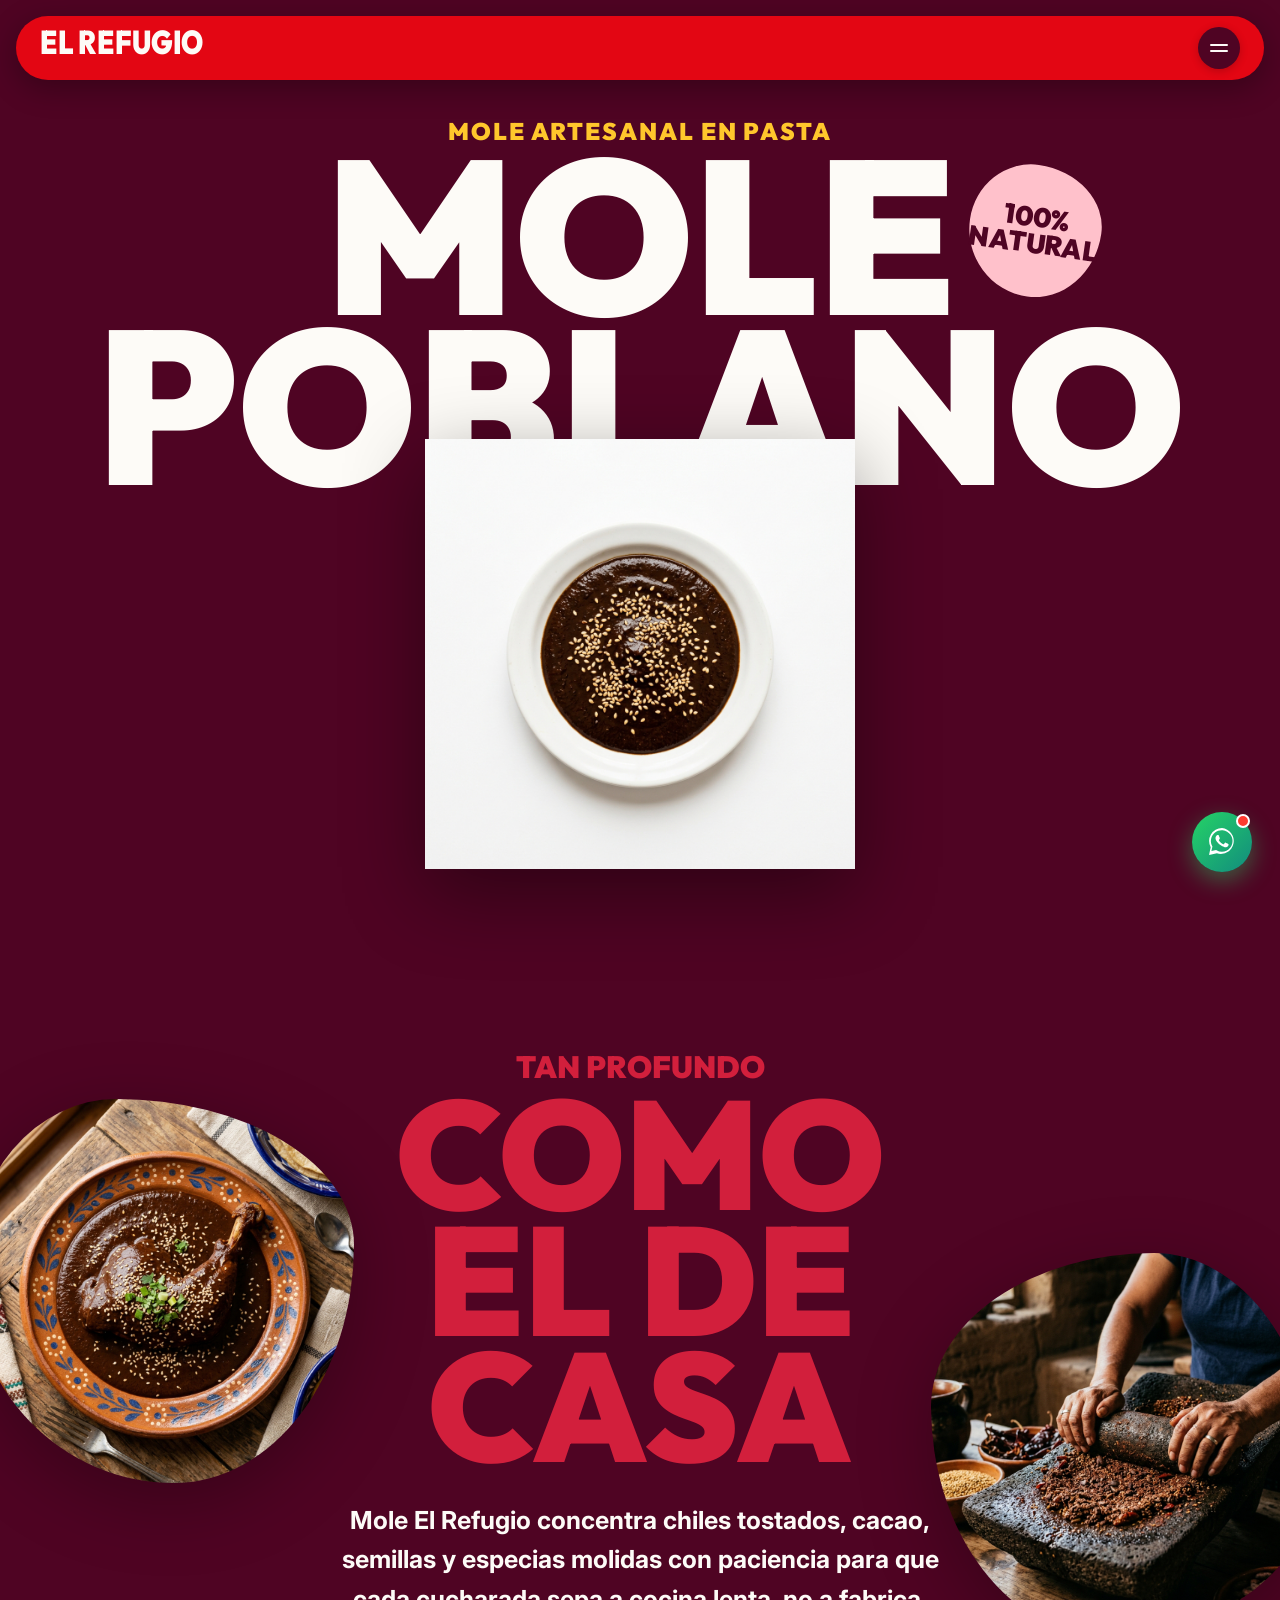
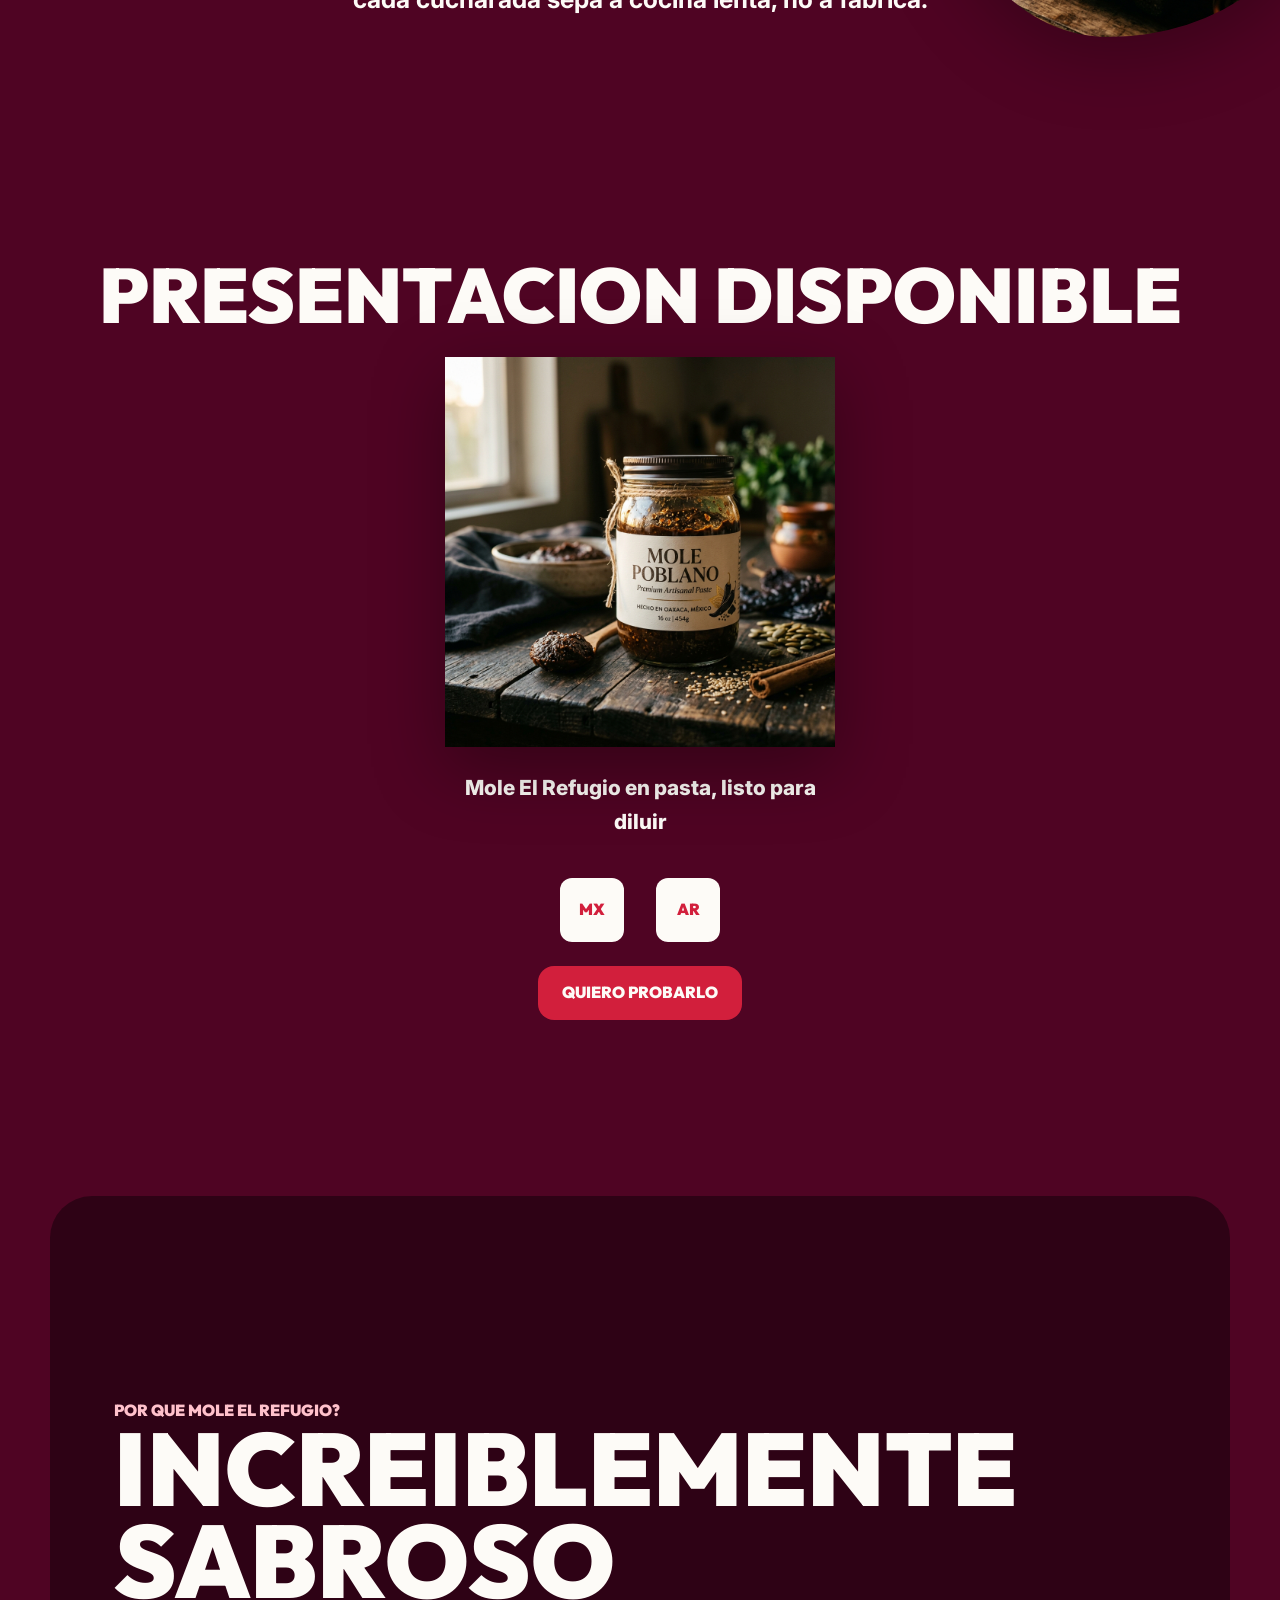
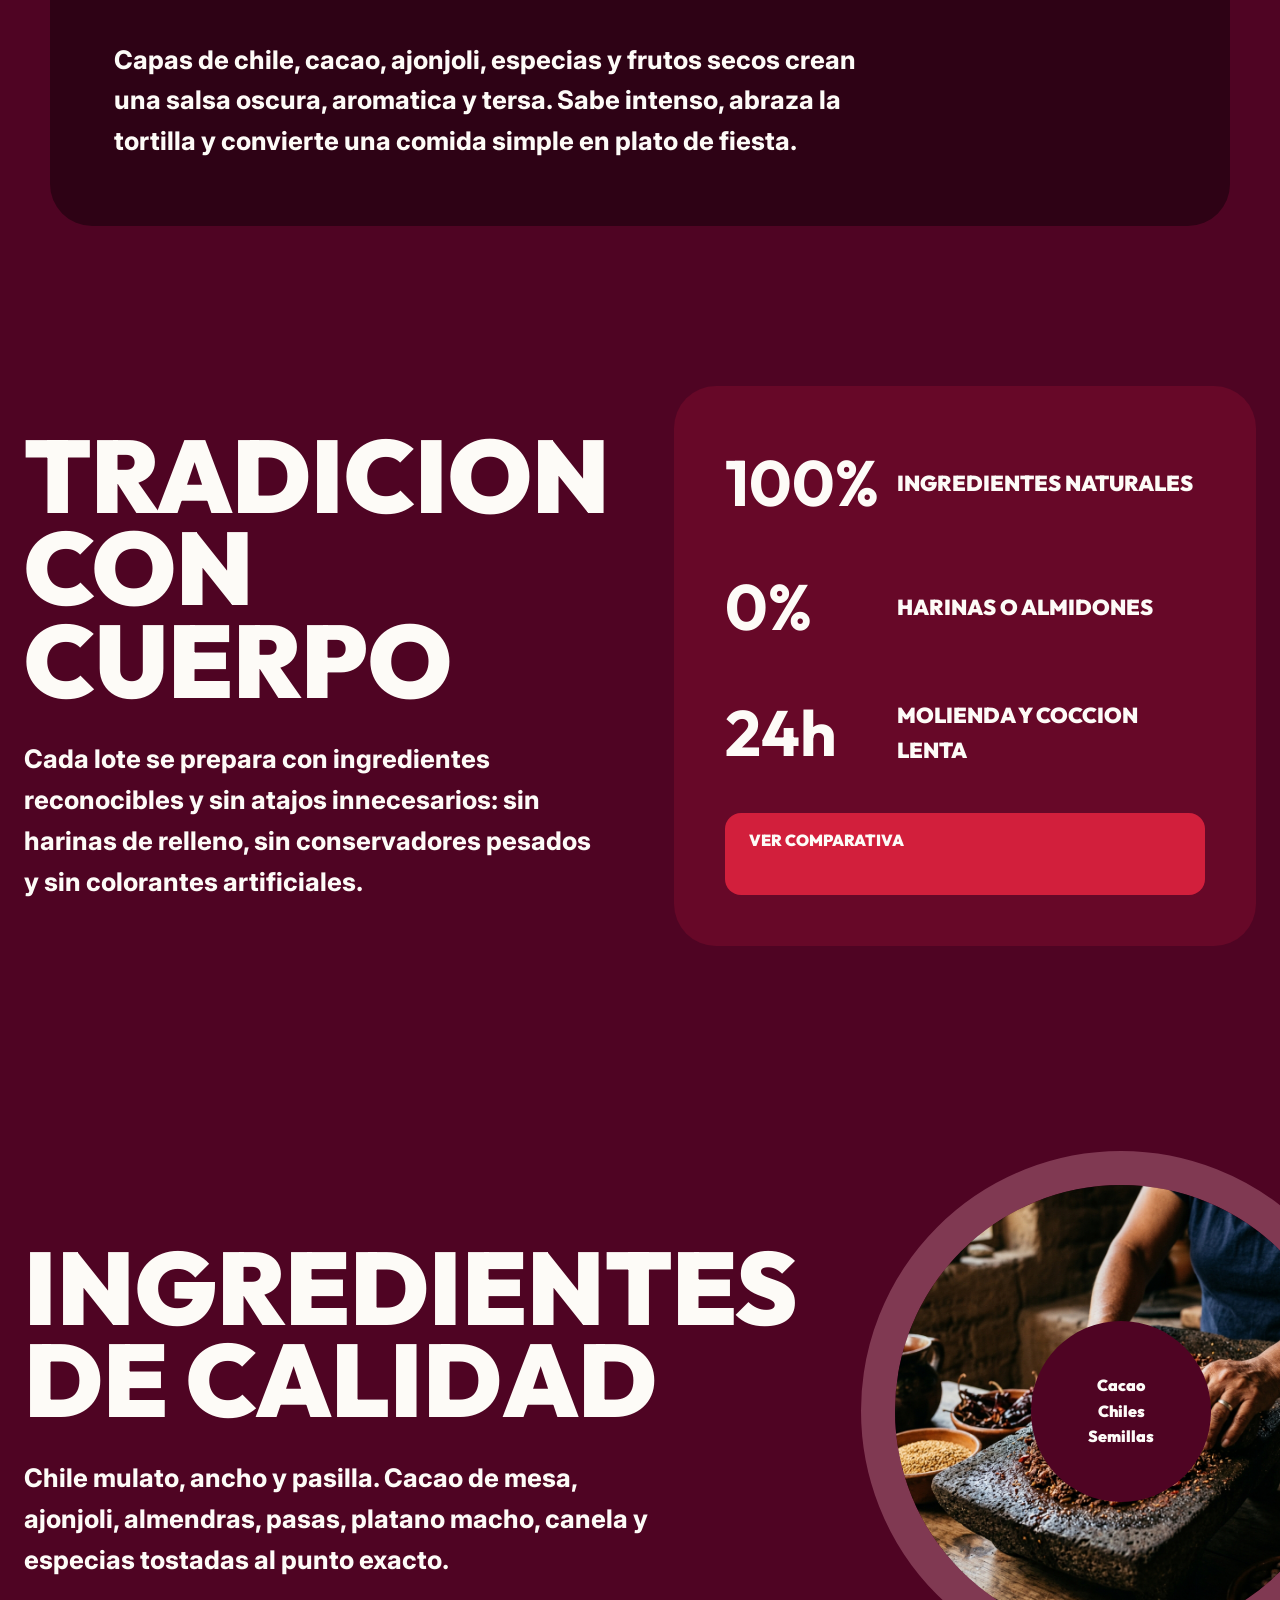
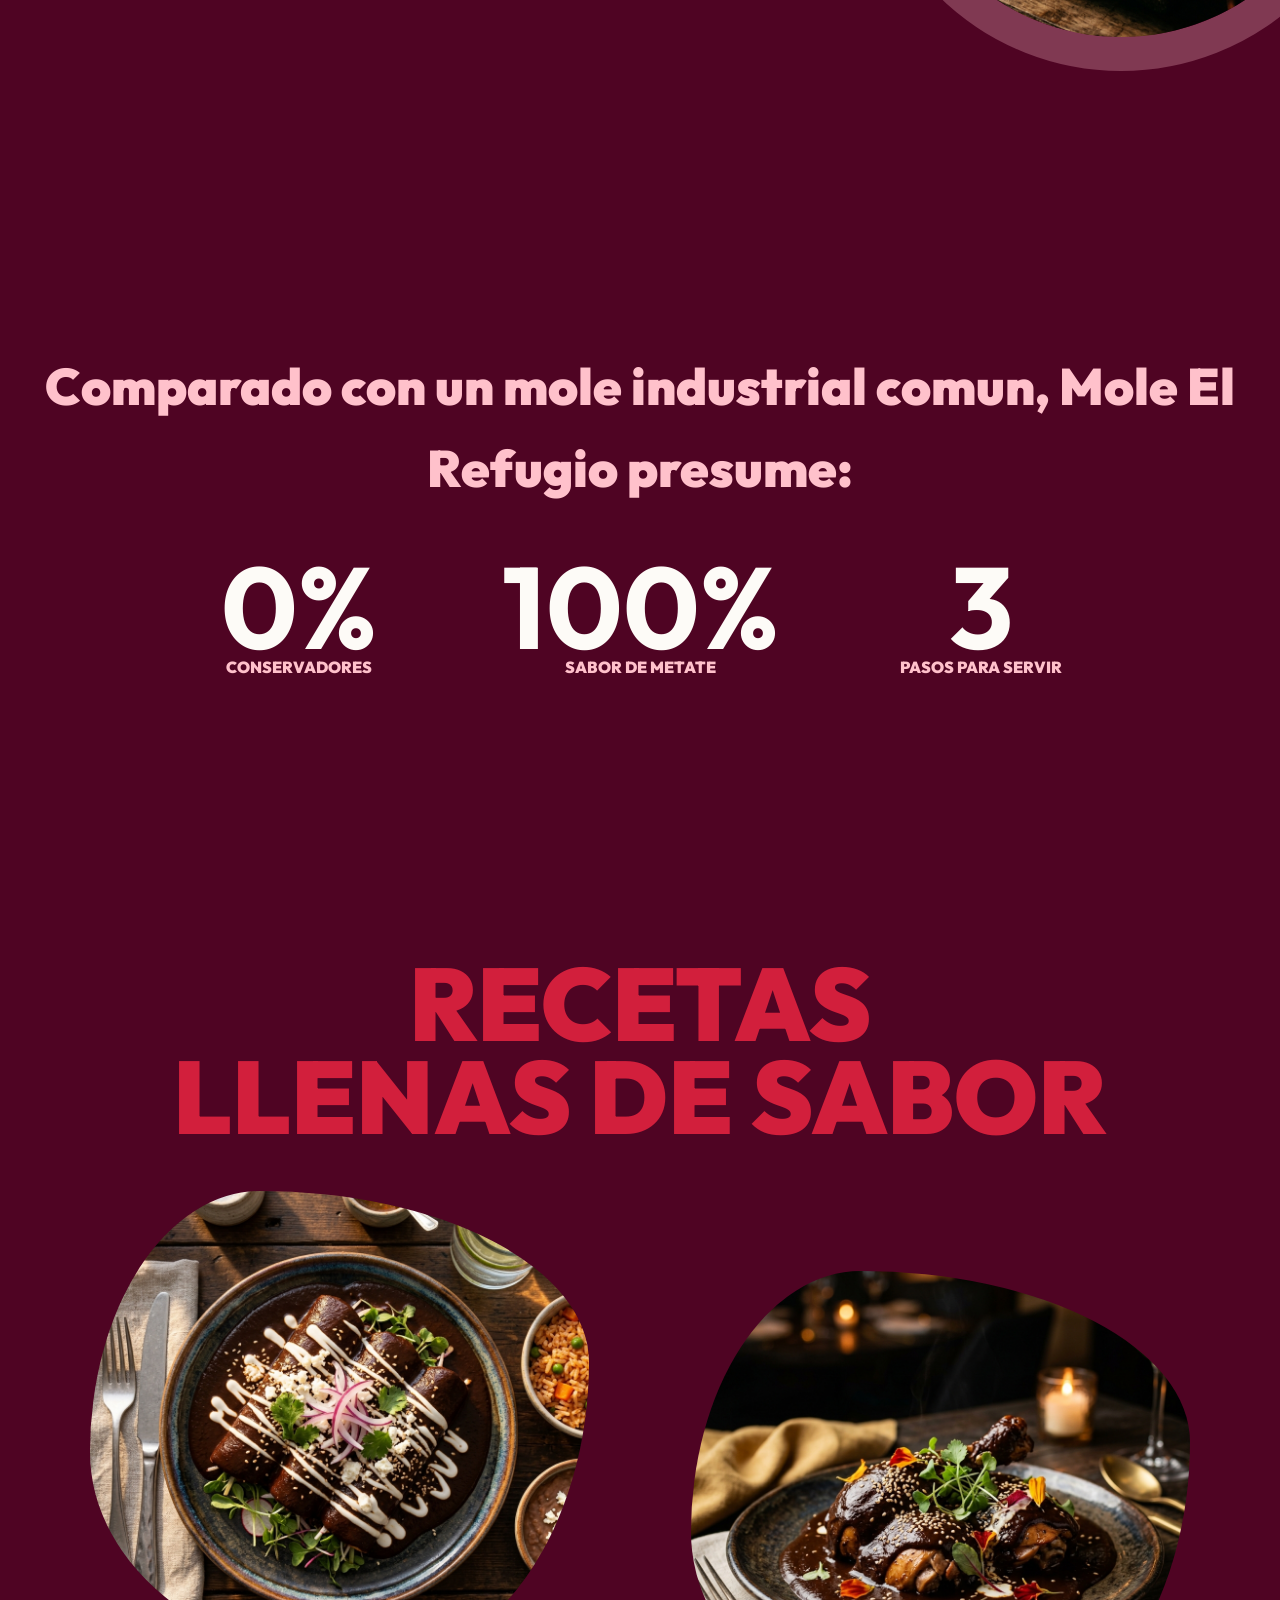
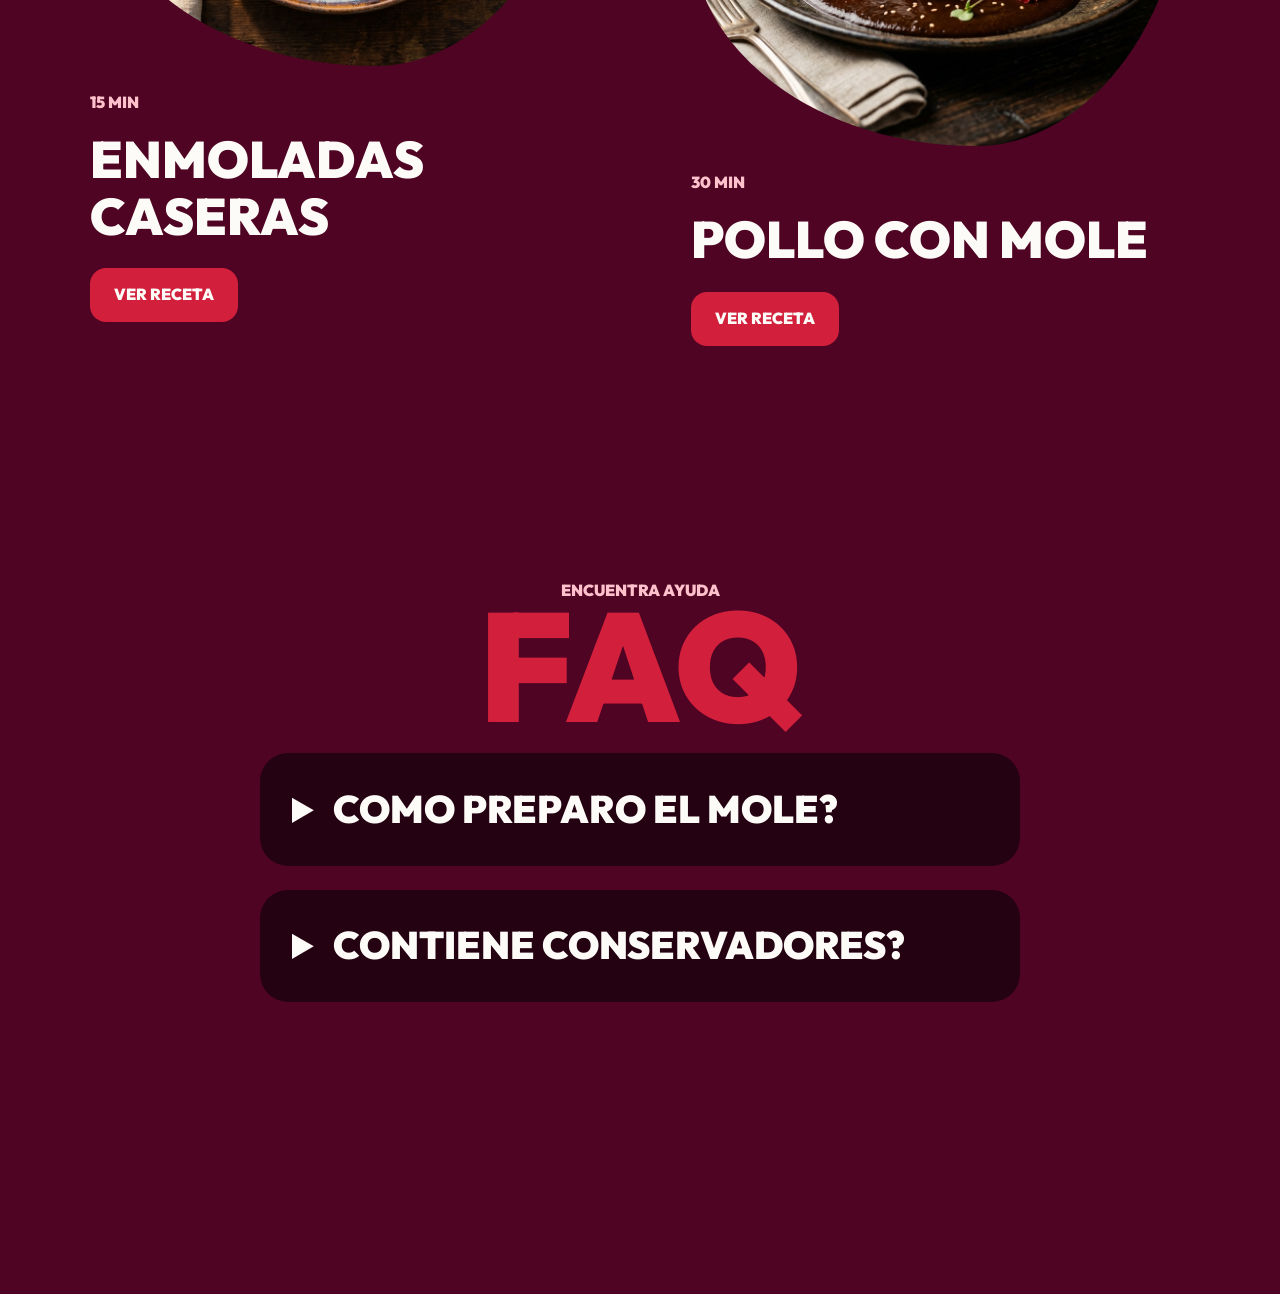
<file: saber-mas.html>
<!DOCTYPE html>
<html lang="es">
<head>
    <meta charset="UTF-8">
    <meta name="viewport" content="width=device-width, initial-scale=1.0">
    <title>Saber mas | Mole El Refugio</title>
    <meta name="description" content="Conoce la historia, ingredientes y preparacion de Mole El Refugio.">
    <link rel="preconnect" href="https://fonts.googleapis.com">
    <link rel="preconnect" href="https://fonts.gstatic.com" crossorigin>
    <link href="https://fonts.googleapis.com/css2?family=Outfit:wght@400;600;800;900&family=Rubik:ital,wght@0,400;0,500;0,700;0,900;1,500&family=Inter:wght@300;400;500;600;700&display=swap" rel="stylesheet">
    <link rel="stylesheet" href="css/styles.css">
</head>
<body class="mole-story-page">
    <header class="navbar" id="navbar">
        <div class="nav-container">
            <div class="logo">
                <a href="index.html#hero" aria-label="Volver al inicio">
                    <svg viewBox="0 0 220 52" width="168" height="40" class="logo-svg">
                        <text x="0" y="39" font-family="'Outfit', 'Rubik', sans-serif" font-weight="900" font-size="32" fill="#FDFBF7" textLength="214" lengthAdjust="spacingAndGlyphs" style="transform: scaleY(1.35); transform-origin: bottom left;">EL REFUGIO</text>
                    </svg>
                </a>
            </div>
            <a href="index.html#hero" class="hamburger-circle back-home" aria-label="Volver al inicio">
                <span></span>
                <span></span>
            </a>
        </div>
    </header>

    <!-- Mole Product Story Page -->
    <section id="mole-story" class="mole-product-story">
        <div class="mole-product-hero">
            <p class="mole-eyebrow">Mole artesanal en pasta</p>
            <h2 class="mole-mega-title">MOLE<br>POBLANO</h2>
            <div class="mole-badge">100%<br>natural</div>
            <img src="assets/mole_plate.png" alt="Plato servido con Mole El Refugio" class="mole-hero-plate">
        </div>

        <div class="mole-story-panel mole-split-showcase">
            <div class="mole-blob-img left">
                <img src="assets/hero_mole_poblano.png" alt="Mole poblano servido con arroz">
            </div>
            <div class="mole-copy-stack text-center">
                <span class="mole-kicker">tan profundo</span>
                <h3>COMO<br>EL DE CASA</h3>
                <p>Mole El Refugio concentra chiles tostados, cacao, semillas y especias molidas con paciencia para que cada cucharada sepa a cocina lenta, no a fabrica.</p>
            </div>
            <div class="mole-blob-img right">
                <img src="assets/historia_ingredientes.png" alt="Ingredientes naturales para mole">
            </div>
        </div>

        <div class="mole-package-section">
            <h3>Presentacion disponible</h3>
            <img src="assets/mole_jar.png" alt="Frasco de Mole El Refugio" class="mole-package-img">
            <p>Mole El Refugio en pasta, listo para diluir</p>
            <div class="mole-store-icons" aria-label="Tiendas disponibles">
                <span>MX</span>
                <span>AR</span>
            </div>
            <a href="index.html#newsletter" class="mole-cart-link">QUIERO PROBARLO</a>
        </div>

        <div class="mole-deep-card">
            <span>Por que Mole El Refugio?</span>
            <h3>INCREIBLEMENTE SABROSO</h3>
            <p>Capas de chile, cacao, ajonjoli, especias y frutos secos crean una salsa oscura, aromatica y tersa. Sabe intenso, abraza la tortilla y convierte una comida simple en plato de fiesta.</p>
        </div>

        <div class="mole-nutrition-row">
            <div>
                <h3>TRADICION CON CUERPO</h3>
                <p>Cada lote se prepara con ingredientes reconocibles y sin atajos innecesarios: sin harinas de relleno, sin conservadores pesados y sin colorantes artificiales.</p>
            </div>
            <div class="mole-benefit-card">
                <div><strong>100%</strong><span>Ingredientes naturales</span></div>
                <div><strong>0%</strong><span>Harinas o almidones</span></div>
                <div><strong>24h</strong><span>Molienda y coccion lenta</span></div>
                <a href="index.html#comparison">VER COMPARATIVA</a>
            </div>
        </div>

        <div class="mole-ingredients-row">
            <div>
                <h3>INGREDIENTES DE CALIDAD</h3>
                <p>Chile mulato, ancho y pasilla. Cacao de mesa, ajonjoli, almendras, pasas, platano macho, canela y especias tostadas al punto exacto.</p>
            </div>
            <div class="mole-ingredient-wheel">
                <img src="assets/historia_ingredientes.png" alt="Ingredientes del mole">
                <span>Cacao<br>Chiles<br>Semillas</span>
            </div>
        </div>

        <div class="mole-stat-band">
            <p>Comparado con un mole industrial comun, Mole El Refugio presume:</p>
            <div class="mole-big-stats">
                <div><strong>0%</strong><span>Conservadores</span></div>
                <div><strong>100%</strong><span>Sabor de metate</span></div>
                <div><strong>3</strong><span>Pasos para servir</span></div>
            </div>
        </div>

        <div class="mole-recipes-tease">
            <h3>RECETAS<br>LLENAS DE SABOR</h3>
            <div class="mole-recipe-pair">
                <article>
                    <img src="assets/hero_slider_2.png" alt="Enmoladas con Mole El Refugio">
                    <span>15 min</span>
                    <h4>Enmoladas caseras</h4>
                    <a href="index.html#recipes">VER RECETA</a>
                </article>
                <article>
                    <img src="assets/hero_mole.png" alt="Pollo con mole poblano">
                    <span>30 min</span>
                    <h4>Pollo con mole</h4>
                    <a href="index.html#recipes">VER RECETA</a>
                </article>
            </div>
        </div>

        <div class="mole-faq-strip">
            <p>Encuentra ayuda</p>
            <h3>FAQ</h3>
            <details>
                <summary>Como preparo el mole?</summary>
                <p>Diluye la pasta poco a poco con caldo caliente, mezcla a fuego bajo y ajusta la textura hasta que quede brillante y espesa.</p>
            </details>
            <details>
                <summary>Contiene conservadores?</summary>
                <p>No. La receta esta pensada para destacar ingredientes naturales, chiles tostados y especias reales.</p>
            </details>
        </div>
    </section>

    <!-- Floating WhatsApp Action Widget -->
    <div class="whatsapp-float-container">
        <div class="whatsapp-tooltip">¡Escríbenos por WhatsApp! 🌶️</div>
        <a href="https://wa.me/525512345678?text=%C2%A1Hola!%20Me%20gustar%C3%ADa%20obtener%20m%C3%A1s%20informaci%C3%B3n%20y%20realizar%20un%20pedido%20de%20Mole%20El%20Refugio.%20%F0%9F%8D%B6" target="_blank" rel="noopener noreferrer" class="whatsapp-float-btn" aria-label="Contactar por WhatsApp">
            <span class="whatsapp-badge"></span>
            <svg viewBox="0 0 32 32" xmlns="http://www.w3.org/2000/svg">
                <path d="M16 2A13 13 0 0 0 4.69 21.25L3 29l7.93-1.63A13 13 0 1 0 16 2zm0 23.82a10.77 10.77 0 0 1-5.5-1.51l-.39-.23-4.7 1 1-4.57-.25-.4A10.82 10.82 0 1 1 16 25.82zm5.93-8.08c-.32-.16-1.92-.95-2.22-1.06s-.51-.16-.73.16-.84 1.06-1.03 1.28-.38.24-.7.08a8.86 8.86 0 0 1-2.61-1.61 9.77 9.77 0 0 1-1.81-2.25c-.19-.32 0-.49.15-.65s.32-.38.48-.56a2.16 2.16 0 0 0 .32-.54.6.6 0 0 0 0-.57c-.08-.16-.73-1.75-1-2.4-.26-.63-.52-.54-.72-.55h-.61a1.18 1.18 0 0 0-.85.4 3.6 3.6 0 0 0-1.12 2.68 6.27 6.27 0 0 0 1.31 3.32 14.33 14.33 0 0 0 5.51 4.87 18.73 18.73 0 0 0 1.84.68 4.43 4.43 0 0 0 2 .13 3.3 3.3 0 0 0 2.16-1.52 2.7 2.7 0 0 0 .19-1.52c-.07-.12-.24-.2-.56-.36z"/>
            </svg>
        </a>
    </div>

</body>
</html>
</file>
<file: css/styles.css>
/* ==========================================================================
   DESIGN SYSTEM - IMPOSSIBLE FOODS CLONE
   ========================================================================== */

:root {
    /* Brand Colors */
    --clr-red: #D21F3C;
    --clr-red-hover: #A8182F;
    --clr-yellow: #FFC72C;
    --clr-cream: #FDFBF7;
    --clr-black: #0A0A0A;
    --clr-charcoal: #1F1F1F;
    --clr-grey-light: #F4F1EA;
    --clr-grey-muted: #8E8A83;
    
    /* Fonts */
    --font-heading: 'Outfit', sans-serif;
    --font-accent: 'Rubik', sans-serif;
    --font-body: 'Inter', sans-serif;
    
    /* Spacings */
    --space-xs: 0.5rem;
    --space-sm: 1rem;
    --space-md: 1.5rem;
    --space-lg: 2rem;
    --space-xl: 3rem;
    --space-xxl: 6rem;
    
    /* Layout */
    --border-radius: 8px;
    --border-radius-lg: 16px;
    --shadow-sm: 0 4px 6px rgba(0, 0, 0, 0.05);
    --shadow-md: 0 10px 20px rgba(0, 0, 0, 0.08);
    --shadow-lg: 0 20px 40px rgba(0, 0, 0, 0.15);
    --transition: all 0.4s cubic-bezier(0.25, 1, 0.5, 1);
}

/* ==========================================================================
   BASE & RESET
   ========================================================================== */

* {
    margin: 0;
    padding: 0;
    box-sizing: border-box;
}

html {
    scroll-behavior: smooth;
    font-size: 16px;
}
html.lenis,
html.lenis body {
    height: auto;
}

.lenis.lenis-smooth {
    scroll-behavior: auto !important;
}

.lenis.lenis-stopped {
    overflow: hidden;
}


body {
    font-family: var(--font-body);
    background-color: var(--clr-cream);
    color: var(--clr-charcoal);
    line-height: 1.6;
    overflow-x: hidden;
    -webkit-font-smoothing: antialiased;
}

h1, h2, h3, h4, h5, h6 {
    font-family: var(--font-heading);
    font-weight: 900;
    color: var(--clr-charcoal);
    line-height: 1.1;
}

a {
    text-decoration: none;
    color: inherit;
    transition: var(--transition);
}

ul {
    list-style: none;
}

img {
    max-width: 100%;
    height: auto;
    display: block;
}

.container {
    width: 100%;
    max-width: 1280px;
    margin: 0 auto;
    padding: 0 var(--space-lg);
}

.section-padding {
    padding: var(--space-xxl) 0;
}

.uppercase {
    text-transform: uppercase;
}

.text-center {
    text-align: center;
}

.mx-auto {
    margin-left: auto;
    margin-right: auto;
}

.w-100 {
    width: 100%;
}

.red-line {
    width: 80px;
    height: 6px;
    background-color: var(--clr-red);
    margin: var(--space-sm) 0 var(--space-md);
    border-radius: 3px;
}

/* ==========================================================================
   BUTTONS
   ========================================================================== */

.btn-primary {
    background-color: var(--clr-red);
    color: var(--clr-cream);
    font-family: var(--font-heading);
    font-weight: 800;
    text-transform: uppercase;
    padding: 0.85rem 1.8rem;
    border-radius: 30px;
    border: 2px solid var(--clr-red);
    display: inline-block;
    cursor: pointer;
    letter-spacing: 0.5px;
    box-shadow: var(--shadow-sm);
}

.btn-primary:hover {
    background-color: var(--clr-red-hover);
    border-color: var(--clr-red-hover);
    transform: translateY(-2px);
    box-shadow: 0 6px 15px rgba(210, 31, 60, 0.3);
}

.btn-secondary {
    background-color: transparent;
    color: var(--clr-cream);
    font-family: var(--font-heading);
    font-weight: 800;
    text-transform: uppercase;
    padding: 0.85rem 1.8rem;
    border-radius: 30px;
    border: 2px solid var(--clr-cream);
    display: inline-block;
    cursor: pointer;
    letter-spacing: 0.5px;
}

.btn-secondary:hover {
    background-color: var(--clr-cream);
    color: var(--clr-red);
    transform: translateY(-2px);
    box-shadow: 0 6px 15px rgba(253, 251, 247, 0.2);
}

.btn-primary.large, .btn-secondary.large {
    padding: 1.1rem 2.4rem;
    font-size: 1.1rem;
}

.btn-text {
    font-family: var(--font-heading);
    font-weight: 800;
    color: var(--clr-red);
    text-transform: uppercase;
    display: inline-flex;
    align-items: center;
    gap: 0.5rem;
    font-size: 0.95rem;
}

.btn-text:hover {
    color: var(--clr-red-hover);
    transform: translateX(4px);
}

/* ==========================================================================
   NAVIGATION BAR
   ========================================================================== */

.navbar {
    position: fixed;
    top: 16px;
    left: 50%;
    transform: translateX(-50%);
    width: calc(100% - 32px);
    max-width: 1360px;
    z-index: 100;
    background-color: #E30613; /* Identical vibrant poppy red */
    border-radius: 50px;
    height: 64px;
    display: flex;
    align-items: center;
    box-shadow: 0 8px 30px rgba(0, 0, 0, 0.3);
    transition: var(--transition);
}

.nav-container {
    width: 100%;
    padding: 0 24px;
    display: flex;
    justify-content: space-between;
    align-items: center;
}

.logo {
    display: flex;
    align-items: center;
    min-width: 168px;
}

.logo-svg {
    display: block;
    overflow: visible;
}

.hamburger-circle {
    width: 42px;
    height: 42px;
    background-color: #4F0423; /* Lighter burgundy background color requested by user */
    border: none;
    border-radius: 50%;
    cursor: pointer;
    display: flex;
    flex-direction: column;
    justify-content: center;
    align-items: center;
    gap: 4px;
    transition: var(--transition);
    box-shadow: 0 2px 8px rgba(0, 0, 0, 0.2);
}

.hamburger-circle:hover {
    transform: scale(1.08);
    background-color: #2D0517; /* Darker plum burgundy on hover */
}

.hamburger-circle span {
    width: 18px;
    height: 2px;
    background-color: #FDFBF7;
    border-radius: 1px;
    transition: var(--transition);
}

/* Active drawer states */
.hamburger-circle.active span:nth-child(1) {
    transform: translateY(3px) rotate(45deg);
}

.hamburger-circle.active span:nth-child(2) {
    transform: translateY(-3px) rotate(-45deg);
}

/* Mobile Menu Drawer */
.mobile-menu {
    position: fixed;
    top: 0;
    right: -100%;
    width: 100%;
    max-width: 400px;
    height: 100vh;
    background-color: var(--clr-cream);
    z-index: 95;
    padding: 100px var(--space-lg) var(--space-lg);
    transition: var(--transition);
    box-shadow: var(--shadow-lg);
    display: flex;
    flex-direction: column;
    border-left: 3px solid var(--clr-red);
}

.mobile-menu.active {
    right: 0;
}

.mobile-nav-links {
    display: flex;
    flex-direction: column;
    gap: var(--space-lg);
}

.mobile-nav-links a {
    font-family: var(--font-heading);
    font-weight: 900;
    font-size: 2rem;
    text-transform: uppercase;
    color: var(--clr-charcoal);
    display: block;
}

/* ==========================================================================
   HERO SECTION (STEAK THEME)
   ========================================================================== */

.hero-steak-theme {
    position: relative;
    height: 100vh;
    width: 100%;
    background-color: #4F0423; /* Lighter burgundy background color requested by user */
    display: flex;
    align-items: center;
    justify-content: center;
    overflow: hidden;
}

/* Floating corner food blobs */
.floating-food {
    position: absolute;
    width: 240px;
    height: 240px;
    z-index: 2;
    filter: drop-shadow(0 15px 30px rgba(0, 0, 0, 0.4));
    will-change: transform, opacity;
}

.floating-food.top-left {
    top: 130px;
    left: 8%;
    animation: float-tl 8s ease-in-out infinite;
}

.floating-food.top-right {
    top: 130px;
    right: 8%;
    animation: float-tr 9s ease-in-out infinite 1s;
}

.floating-food.bottom-left {
    bottom: 80px;
    left: 5%;
    animation: float-bl 7s ease-in-out infinite 0.5s;
}

.floating-food.bottom-right {
    bottom: 80px;
    right: 5%;
    animation: float-br 10s ease-in-out infinite 1.5s;
}

/* Wavy Organic Blob Shapes */
.floating-food.top-left .blob-mask {
    border-radius: 40% 60% 70% 30% / 40% 40% 60% 60%;
}

.floating-food.top-right .blob-mask {
    border-radius: 60% 40% 30% 70% / 50% 30% 70% 50%;
}

.floating-food.bottom-left .blob-mask {
    border-radius: 50% 50% 40% 60% / 40% 60% 40% 60%;
}

.floating-food.bottom-right .blob-mask {
    border-radius: 35% 65% 55% 45% / 45% 35% 65% 55%;
}

.blob-mask {
    width: 100%;
    height: 100%;
    overflow: hidden;
    transition: var(--transition);
}

.blob-mask img {
    width: 100%;
    height: 100%;
    object-fit: cover;
    transition: transform 0.5s ease;
}

.floating-food:hover .blob-mask img {
    transform: scale(1.08);
}

/* Floating Keyframes */
@keyframes float-tl {
    0%, 100% { transform: translateY(0) rotate(0deg); }
    50% { transform: translateY(-12px) rotate(2deg); }
}
@keyframes float-tr {
    0%, 100% { transform: translateY(0) rotate(0deg); }
    50% { transform: translateY(-15px) rotate(-3deg); }
}
@keyframes float-bl {
    0%, 100% { transform: translateY(0) rotate(0deg); }
    50% { transform: translateY(-10px) rotate(-2deg); }
}
@keyframes float-br {
    0%, 100% { transform: translateY(0) rotate(0deg); }
    50% { transform: translateY(-14px) rotate(4deg); }
}

/* Hero Center Content */
.hero-steak-content {
    position: relative;
    z-index: 3;
    max-width: 800px;
    width: 100%;
    padding: 0 var(--space-lg);
    margin-top: 0;
}

.hero-steak-sub {
    font-family: var(--font-body);
    font-weight: 500;
    font-size: 1.25rem;
    color: rgba(253, 251, 247, 0.7);
    display: block;
    letter-spacing: 0.5px;
}

.hero-steak-tagline {
    font-family: var(--font-heading);
    font-weight: 900;
    font-size: 1.2rem;
    color: var(--clr-red);
    margin: 5px 0 15px;
    letter-spacing: 1px;
    text-transform: uppercase;
}

.hero-steak-title-container {
    position: relative;
    display: inline-block;
    margin-bottom: 0.9rem;
}

.hero-steak-title {
    font-size: clamp(3.4rem, 7.6vw, 4.7rem); /* Fits title and CTAs in the first viewport */
    font-weight: 900;
    line-height: 0.9;
    letter-spacing: -1.5px;
    color: var(--clr-red);
    text-transform: uppercase;
    text-shadow: 0 4px 20px rgba(0, 0, 0, 0.2);
}

.plants-text-wrap {
    position: relative;
    display: inline-block;
}

/* Image plate overlap */
.title-steak-plate {
    position: absolute;
    width: 70px; /* Reduced to match the smaller text */
    height: 70px;
    left: 50%;
    bottom: -8px;
    transform: translateX(-50%);
    z-index: 4;
    border-radius: 50%; /* Make the plate circular to mask square background corners */
    filter: drop-shadow(0 8px 16px rgba(0, 0, 0, 0.5));
}

.hero-steak-actions {
    position: absolute;
    left: 50%;
    bottom: clamp(2rem, 7vh, 4.5rem);
    transform: translateX(-50%);
    z-index: 20;
    display: flex;
    justify-content: center;
    align-items: center;
    gap: var(--space-md);
    width: max-content;
    max-width: calc(100% - 2rem);
}

.btn-steak {
    background-color: var(--clr-red);
    color: var(--clr-cream);
    font-family: var(--font-heading);
    font-weight: 900;
    font-size: 1.05rem;
    text-transform: uppercase;
    padding: 0.85rem 1.8rem;
    border-radius: 30px;
    display: inline-block;
    cursor: pointer;
    box-shadow: 0 4px 15px rgba(210, 31, 60, 0.4);
    transition: var(--transition);
}

.btn-steak:hover {
    background-color: var(--clr-red-hover);
    transform: translateY(-3px) scale(1.03);
    box-shadow: 0 6px 20px rgba(210, 31, 60, 0.6);
}

.scroll-indicator {
    position: absolute;
    bottom: var(--space-lg);
    left: 50%;
    transform: translateX(-50%);
    z-index: 2;
    color: var(--clr-cream);
    animation: bounce 2s infinite;
    cursor: pointer;
}

@keyframes bounce {
    0%, 20%, 50%, 80%, 100% {
        transform: translate(-50%, 0);
    }
    40% {
        transform: translate(-50%, -10px);
    }
    60% {
        transform: translate(-50%, -5px);
    }
}


/* ==========================================================================
   MOLE PRODUCT STORY PAGE
   ========================================================================== */

.mole-product-story {
    background-color: #4F0423;
    color: var(--clr-cream);
    overflow: hidden;
}

.mole-product-story h2,
.mole-product-story h3,
.mole-product-story h4 {
    color: inherit;
}

.mole-product-hero {
    min-height: 100vh;
    position: relative;
    display: flex;
    flex-direction: column;
    align-items: center;
    justify-content: center;
    padding: 7rem var(--space-lg) 3rem;
    text-align: center;
}

.mole-eyebrow {
    color: var(--clr-yellow);
    font-family: var(--font-heading);
    font-size: clamp(1rem, 2vw, 1.5rem);
    font-weight: 900;
    letter-spacing: 0.08em;
    text-transform: uppercase;
}

.mole-mega-title {
    font-size: clamp(5rem, 17vw, 15rem);
    line-height: 0.78;
    color: var(--clr-cream);
    letter-spacing: 0;
    text-transform: uppercase;
}

.mole-badge {
    position: absolute;
    top: 18%;
    right: 14%;
    width: 132px;
    height: 132px;
    background-color: #FFC1CB;
    color: #4F0423;
    border-radius: 46% 54% 49% 51% / 48% 45% 55% 52%;
    display: grid;
    place-items: center;
    font-family: var(--font-heading);
    font-weight: 900;
    font-size: 1.7rem;
    line-height: 0.95;
    text-transform: uppercase;
    transform: rotate(8deg);
}

.mole-hero-plate {
    width: min(34vw, 430px);
    min-width: 240px;
    margin-top: -4vw;
    filter: drop-shadow(0 24px 40px rgba(0, 0, 0, 0.42));
}

.mole-story-panel {
    min-height: 92vh;
    position: relative;
    display: flex;
    align-items: center;
    justify-content: center;
    padding: 7rem var(--space-lg);
}

.mole-split-showcase {
    gap: var(--space-xl);
}

.mole-copy-stack {
    max-width: 720px;
    z-index: 2;
}

.mole-kicker {
    color: var(--clr-red);
    font-family: var(--font-heading);
    font-size: clamp(1.2rem, 2.4vw, 2rem);
    font-weight: 900;
    text-transform: uppercase;
}

.mole-copy-stack h3,
.mole-package-section h3,
.mole-faq-strip h3 {
    color: var(--clr-red);
    font-size: clamp(4.5rem, 12vw, 12rem);
    line-height: 0.82;
    text-transform: uppercase;
}

.mole-copy-stack p {
    max-width: 620px;
    margin: var(--space-lg) auto 0;
    font-size: clamp(1.1rem, 2vw, 1.55rem);
    font-weight: 700;
}

.mole-blob-img {
    position: absolute;
    width: min(30vw, 420px);
    overflow: hidden;
    border-radius: 38% 62% 47% 53% / 45% 38% 62% 55%;
    filter: drop-shadow(0 18px 35px rgba(0, 0, 0, 0.28));
}

.mole-blob-img.left {
    left: -30px;
    top: 22%;
}

.mole-blob-img.right {
    right: -35px;
    bottom: 13%;
    border-radius: 58% 42% 54% 46% / 40% 58% 42% 60%;
}

.mole-blob-img img {
    width: 100%;
    height: 100%;
    object-fit: cover;
    aspect-ratio: 1 / 1;
}

.mole-package-section {
    min-height: 92vh;
    display: grid;
    place-items: center;
    align-content: center;
    gap: var(--space-md);
    padding: 7rem var(--space-lg);
    text-align: center;
}

.mole-package-section h3 {
    color: var(--clr-cream);
    font-size: clamp(2.4rem, 6vw, 5rem);
    line-height: 1;
}

.mole-package-img {
    width: min(34vw, 390px);
    min-width: 230px;
    filter: drop-shadow(0 20px 35px rgba(0, 0, 0, 0.35));
}

.mole-package-section p {
    max-width: 360px;
    font-size: 1.3rem;
    font-weight: 800;
}

.mole-store-icons {
    display: flex;
    gap: var(--space-lg);
    margin-top: var(--space-sm);
}

.mole-store-icons span {
    width: 64px;
    height: 64px;
    display: grid;
    place-items: center;
    background-color: var(--clr-cream);
    color: var(--clr-red);
    border-radius: 12px;
    font-family: var(--font-heading);
    font-weight: 900;
}

.mole-cart-link,
.mole-benefit-card a,
.mole-recipe-pair a {
    display: inline-block;
    background-color: var(--clr-red);
    color: var(--clr-cream);
    border-radius: 16px;
    padding: 0.9rem 1.5rem;
    font-family: var(--font-heading);
    font-weight: 900;
    text-transform: uppercase;
}

.mole-deep-card {
    width: min(1180px, calc(100% - 48px));
    min-height: 70vh;
    margin: 4rem auto;
    padding: clamp(2rem, 5vw, 5rem);
    border-radius: 42px;
    background-color: rgba(12, 1, 7, 0.48);
    display: flex;
    flex-direction: column;
    justify-content: flex-end;
}

.mole-deep-card span {
    color: #FFC1CB;
    font-family: var(--font-heading);
    font-weight: 900;
    text-transform: uppercase;
}

.mole-deep-card h3,
.mole-nutrition-row h3,
.mole-ingredients-row h3,
.mole-recipes-tease h3 {
    font-size: clamp(3.4rem, 8vw, 8rem);
    line-height: 0.9;
    text-transform: uppercase;
}

.mole-deep-card p {
    max-width: 760px;
    margin-top: var(--space-lg);
    font-size: clamp(1.2rem, 2vw, 1.7rem);
    font-weight: 750;
}

.mole-nutrition-row,
.mole-ingredients-row {
    width: min(1280px, calc(100% - 48px));
    min-height: 82vh;
    margin: 0 auto;
    padding: 6rem 0;
    display: grid;
    grid-template-columns: 1fr 1fr;
    gap: clamp(2rem, 5vw, 6rem);
    align-items: center;
}

.mole-nutrition-row p,
.mole-ingredients-row p {
    max-width: 640px;
    margin-top: var(--space-lg);
    font-size: clamp(1.15rem, 2vw, 1.65rem);
    font-weight: 750;
}

.mole-benefit-card {
    min-height: 560px;
    padding: clamp(2rem, 4vw, 4rem);
    border-radius: 42px;
    background-color: rgba(210, 31, 60, 0.18);
    display: grid;
    gap: var(--space-lg);
}

.mole-benefit-card div {
    display: grid;
    grid-template-columns: 140px 1fr;
    gap: var(--space-lg);
    align-items: center;
}

.mole-benefit-card strong {
    font-family: var(--font-heading);
    font-size: clamp(2.8rem, 5vw, 5rem);
    line-height: 1;
}

.mole-benefit-card span {
    font-family: var(--font-heading);
    font-size: 1.35rem;
    font-weight: 900;
    text-transform: uppercase;
}

.mole-ingredient-wheel {
    position: relative;
    width: min(44vw, 520px);
    justify-self: center;
    border: 34px solid rgba(255, 193, 203, 0.28);
    border-radius: 50%;
    overflow: hidden;
    aspect-ratio: 1;
}

.mole-ingredient-wheel img {
    width: 100%;
    height: 100%;
    object-fit: cover;
}

.mole-ingredient-wheel span {
    position: absolute;
    inset: 30%;
    display: grid;
    place-items: center;
    background-color: #4F0423;
    border-radius: 50%;
    font-family: var(--font-heading);
    font-weight: 900;
    text-align: center;
}

.mole-stat-band {
    min-height: 74vh;
    display: grid;
    place-items: center;
    align-content: center;
    gap: var(--space-xl);
    padding: 7rem var(--space-lg);
    text-align: center;
}

.mole-stat-band p {
    color: #FFC1CB;
    font-family: var(--font-heading);
    font-size: clamp(1.8rem, 4vw, 4rem);
    font-weight: 900;
}

.mole-big-stats {
    display: grid;
    grid-template-columns: repeat(3, 1fr);
    gap: clamp(2rem, 5vw, 5rem);
}

.mole-big-stats strong {
    color: var(--clr-cream);
    display: block;
    font-family: var(--font-heading);
    font-size: clamp(4rem, 9vw, 9rem);
    line-height: 0.85;
}

.mole-big-stats span {
    color: #FFC1CB;
    font-family: var(--font-heading);
    font-weight: 900;
    text-transform: uppercase;
}

.mole-recipes-tease {
    padding: 7rem var(--space-lg);
    text-align: center;
}

.mole-recipes-tease h3 {
    color: var(--clr-red);
    margin-bottom: var(--space-xl);
}

.mole-recipe-pair {
    width: min(1100px, 100%);
    margin: 0 auto;
    display: grid;
    grid-template-columns: repeat(2, 1fr);
    gap: clamp(2rem, 8vw, 7rem);
    text-align: left;
}

.mole-recipe-pair article:nth-child(even) {
    margin-top: 5rem;
}

.mole-recipe-pair img {
    width: 100%;
    aspect-ratio: 1.05 / 1;
    object-fit: cover;
    border-radius: 34% 66% 43% 57% / 55% 36% 64% 45%;
}

.mole-recipe-pair span {
    display: inline-block;
    margin-top: var(--space-md);
    color: #FFC1CB;
    font-family: var(--font-heading);
    font-weight: 900;
    text-transform: uppercase;
}

.mole-recipe-pair h4 {
    margin: var(--space-sm) 0 var(--space-md);
    font-size: clamp(2rem, 4vw, 4rem);
    text-transform: uppercase;
}

.mole-faq-strip {
    min-height: 92vh;
    padding: 7rem var(--space-lg);
    text-align: center;
}

.mole-faq-strip p:first-child {
    color: #FFC1CB;
    font-family: var(--font-heading);
    font-weight: 900;
    text-transform: uppercase;
}

.mole-faq-strip details {
    width: min(760px, 100%);
    margin: var(--space-md) auto 0;
    background-color: rgba(12, 1, 7, 0.62);
    border-radius: 28px;
    padding: 1.6rem 2rem;
    text-align: left;
}

.mole-faq-strip summary {
    cursor: pointer;
    font-family: var(--font-heading);
    font-size: clamp(1.3rem, 3vw, 2.4rem);
    font-weight: 900;
    text-transform: uppercase;
}

.mole-faq-strip details p {
    margin-top: var(--space-sm);
    color: rgba(253, 251, 247, 0.82);
}

/* ==========================================================================
   PHILOSOPHY & STATS
   ========================================================================== */

.intro-section {
    background-color: #4F0423;
}

.intro-box {
    max-width: 900px;
    margin: 0 auto;
}

.intro-title {
    font-size: 3rem;
    color: var(--clr-cream);
}

.intro-text {
    font-size: 1.35rem;
    line-height: 1.6;
    color: rgba(253, 251, 247, 0.85);
    margin-bottom: var(--space-xl);
    font-weight: 400;
}

.stat-grid {
    display: grid;
    grid-template-columns: repeat(3, 1fr);
    gap: var(--space-lg);
    margin-top: var(--space-xl);
}

.stat-card {
    background-color: rgba(253, 251, 247, 0.05);
    padding: var(--space-lg) var(--space-md);
    border-radius: var(--border-radius-lg);
    border: 1px solid rgba(253, 251, 247, 0.1);
    transition: var(--transition);
}

.stat-card:hover {
    transform: translateY(-5px);
    box-shadow: var(--shadow-md);
    background-color: rgba(253, 251, 247, 0.1);
    border-color: rgba(255, 199, 44, 0.4);
}

.stat-number {
    font-family: var(--font-heading);
    font-weight: 900;
    font-size: 3.5rem;
    color: var(--clr-yellow);
    line-height: 1;
    margin-bottom: 5px;
}

.stat-label {
    font-family: var(--font-accent);
    font-weight: 600;
    font-size: 0.95rem;
    color: var(--clr-cream);
    text-transform: uppercase;
}

/* ==========================================================================
   PRODUCTS CAROUSEL
   ========================================================================== */

.products-section {
    background-color: #4F0423;
    overflow: hidden;
}

.section-header {
    margin-bottom: var(--space-xl);
}

.section-tag {
    font-family: var(--font-accent);
    color: var(--clr-red);
    font-weight: 700;
    font-size: 0.9rem;
    letter-spacing: 1.5px;
    display: block;
    margin-bottom: 5px;
}

.section-title {
    font-size: 3rem;
    margin-bottom: 10px;
}

.section-subtitle {
    font-size: 1.15rem;
    color: var(--clr-grey-muted);
    max-width: 600px;
}

/* Scoped headers overrides for dark burgundy sections */
.products-section .section-tag,
.comparison-section .section-tag {
    color: var(--clr-yellow);
}

.products-section .section-title,
.comparison-section .section-title {
    color: var(--clr-cream);
}

.products-section .section-subtitle,
.comparison-section .section-subtitle {
    color: rgba(253, 251, 247, 0.7);
}

.carousel-container {
    position: relative;
    width: 100%;
}

.carousel-track-wrapper {
    overflow-x: auto;
    scroll-snap-type: x mandatory;
    scrollbar-width: none; /* Hide scrollbar Firefox */
    display: flex;
    padding: var(--space-sm) 0;
}

.carousel-track-wrapper::-webkit-scrollbar {
    display: none; /* Hide scrollbar Chrome/Safari */
}

.carousel-track {
    display: flex;
    gap: var(--space-lg);
    transition: transform 0.5s ease;
}

.product-card {
    scroll-snap-align: start;
    flex: 0 0 320px;
    background-color: white;
    border-radius: var(--border-radius-lg);
    border: 1px solid rgba(0, 0, 0, 0.05);
    overflow: hidden;
    display: flex;
    flex-direction: column;
    box-shadow: var(--shadow-sm);
    position: relative;
    transition: var(--transition);
    opacity: 1 !important;
    visibility: visible !important;
}

.product-card:hover {
    transform: translateY(-8px);
    box-shadow: var(--shadow-lg);
    border-color: rgba(210, 31, 60, 0.15);
}

.card-tag {
    position: absolute;
    top: var(--space-sm);
    left: var(--space-sm);
    background-color: var(--clr-yellow);
    color: var(--clr-charcoal);
    font-family: var(--font-accent);
    font-weight: 700;
    font-size: 0.75rem;
    text-transform: uppercase;
    padding: 4px 10px;
    border-radius: 12px;
    z-index: 3;
}

.card-image-box {
    width: 100%;
    height: 250px;
    overflow: hidden;
    background-color: var(--clr-grey-light);
    display: flex;
    align-items: center;
    justify-content: center;
}

.product-img {
    width: 100%;
    height: 100%;
    object-fit: cover;
    transition: var(--transition);
}

.product-card:hover .product-img {
    transform: scale(1.05);
}

.card-details {
    padding: var(--space-md);
    display: flex;
    flex-direction: column;
    flex-grow: 1;
}

.product-name {
    font-size: 1.5rem;
    color: var(--clr-charcoal);
    margin-bottom: 8px;
}

.product-info-text {
    font-size: 0.9rem;
    color: var(--clr-grey-muted);
    margin-bottom: var(--space-md);
    flex-grow: 1;
}

.product-specs {
    display: flex;
    gap: var(--space-md);
    font-size: 0.85rem;
    color: var(--clr-charcoal);
    border-top: 1px solid var(--clr-grey-light);
    padding-top: var(--space-sm);
    margin-bottom: var(--space-md);
}

.product-specs strong {
    color: var(--clr-red);
}

.carousel-nav {
    position: absolute;
    top: 50%;
    transform: translateY(-50%);
    width: 44px;
    height: 44px;
    background-color: white;
    border: 1px solid rgba(0, 0, 0, 0.08);
    color: var(--clr-charcoal);
    font-size: 1.2rem;
    font-weight: bold;
    border-radius: 50%;
    cursor: pointer;
    z-index: 5;
    display: flex;
    align-items: center;
    justify-content: center;
    box-shadow: var(--shadow-sm);
    transition: var(--transition);
}

.carousel-nav:hover {
    background-color: var(--clr-red);
    color: var(--clr-cream);
    box-shadow: var(--shadow-md);
}

.carousel-nav.prev {
    left: -22px;
}

.carousel-nav.next {
    right: -22px;
}

/* ==========================================================================
   INTERACTIVE NUTRITION COMPARISON
   ========================================================================== */

.comparison-section {
    background-color: #4F0423;
}

.comparison-container {
    max-width: 960px;
    margin: 0 auto;
}

.comparison-tabs {
    display: flex;
    justify-content: center;
    gap: var(--space-sm);
    margin-bottom: var(--space-xl);
}

.tab-btn {
    background-color: rgba(253, 251, 247, 0.1);
    color: var(--clr-cream);
    border: none;
    font-family: var(--font-heading);
    font-weight: 800;
    text-transform: uppercase;
    font-size: 1rem;
    padding: 0.8rem 1.6rem;
    border-radius: 24px;
    cursor: pointer;
    transition: var(--transition);
}

.tab-btn:hover {
    background-color: rgba(253, 251, 247, 0.2);
}

.tab-btn.active {
    background-color: var(--clr-red);
    color: var(--clr-cream);
    box-shadow: var(--shadow-sm);
}

.comparison-card {
    background-color: rgba(253, 251, 247, 0.03);
    border-radius: var(--border-radius-lg);
    border: 1px solid rgba(253, 251, 247, 0.1);
    box-shadow: var(--shadow-lg);
    overflow: hidden;
    padding: var(--space-xl);
    position: relative;
}

.comparison-grid {
    display: grid;
    grid-template-columns: 1fr auto 1fr;
    gap: var(--space-xl);
    align-items: start;
    position: relative;
}

.comp-column {
    display: flex;
    flex-direction: column;
    gap: var(--space-lg);
}

.comp-header {
    margin-bottom: var(--space-md);
}

.comp-header h3 {
    font-size: 2.2rem;
    line-height: 1;
}

.plant-side .comp-header h3 {
    color: var(--clr-cream);
}

.animal-side .comp-header h3 {
    color: rgba(253, 251, 247, 0.6);
}

.comp-label {
    font-family: var(--font-accent);
    font-size: 0.85rem;
    text-transform: uppercase;
    color: rgba(253, 251, 247, 0.4);
    font-weight: 700;
    letter-spacing: 1px;
}

.comp-vs-circle {
    width: 60px;
    height: 60px;
    background-color: var(--clr-red);
    color: var(--clr-cream);
    font-family: var(--font-heading);
    font-weight: 900;
    font-size: 1.4rem;
    border-radius: 50%;
    display: flex;
    align-items: center;
    justify-content: center;
    align-self: center;
    border: 4px solid #4F0423;
    box-shadow: var(--shadow-sm);
    z-index: 2;
}

.stat-bar-container {
    display: flex;
    flex-direction: column;
    gap: 6px;
}

.stat-meta {
    display: flex;
    justify-content: space-between;
    font-family: var(--font-heading);
    font-weight: 800;
    font-size: 1.1rem;
}

.stat-name {
    font-family: var(--font-body);
    font-weight: 500;
    color: rgba(253, 251, 247, 0.85);
}

.stat-value {
    color: var(--clr-cream);
}

.stat-bar-track {
    width: 100%;
    height: 12px;
    background-color: rgba(253, 251, 247, 0.1);
    border-radius: 6px;
    overflow: hidden;
}

.stat-bar-fill {
    height: 100%;
    border-radius: 6px;
    width: 0; /* Animated with GSAP */
    transition: width 1s cubic-bezier(0.25, 1, 0.5, 1);
}

.plant-side .stat-bar-fill {
    background-color: var(--clr-red);
}

.animal-side .stat-bar-fill {
    background-color: rgba(253, 251, 247, 0.35);
}

.nutrition-highlight {
    background-color: rgba(210, 31, 60, 0.15);
    border: 1px dashed var(--clr-red);
    border-radius: var(--border-radius);
    padding: var(--space-sm);
    font-family: var(--font-accent);
    font-weight: 700;
    font-size: 0.85rem;
    color: var(--clr-cream);
    text-transform: uppercase;
    text-align: center;
    margin-top: 5px;
}

.animal-side .nutrition-highlight {
    background-color: rgba(253, 251, 247, 0.05);
    border-color: rgba(253, 251, 247, 0.2);
    color: rgba(253, 251, 247, 0.6);
}

/* ==========================================================================
   RECIPES SECTION
   ========================================================================== */

.recipes-section {
    background-color: var(--clr-grey-light);
}

.flex-header {
    display: flex;
    justify-content: space-between;
    align-items: flex-end;
}

.recipes-grid {
    display: grid;
    grid-template-columns: repeat(3, 1fr);
    gap: var(--space-lg);
}

.recipe-card {
    background-color: white;
    border-radius: var(--border-radius-lg);
    border: 1px solid rgba(0, 0, 0, 0.05);
    overflow: hidden;
    display: flex;
    flex-direction: column;
    box-shadow: var(--shadow-sm);
    transition: var(--transition);
}

.recipe-card:hover {
    transform: translateY(-8px);
    box-shadow: var(--shadow-lg);
    border-color: rgba(210, 31, 60, 0.15);
}

.recipe-image-box {
    width: 100%;
    height: 240px;
    overflow: hidden;
    position: relative;
}

.recipe-img {
    width: 100%;
    height: 100%;
    object-fit: cover;
    transition: var(--transition);
}

.recipe-card:hover .recipe-img {
    transform: scale(1.05);
}

.recipe-time {
    position: absolute;
    bottom: var(--space-sm);
    right: var(--space-sm);
    background-color: rgba(10, 10, 10, 0.85);
    color: var(--clr-cream);
    font-family: var(--font-accent);
    font-weight: 600;
    font-size: 0.75rem;
    padding: 4px 10px;
    border-radius: 12px;
    backdrop-filter: blur(4px);
}

.recipe-details {
    padding: var(--space-md);
    display: flex;
    flex-direction: column;
    flex-grow: 1;
}

.recipe-category {
    font-family: var(--font-accent);
    color: var(--clr-red);
    font-weight: 700;
    font-size: 0.75rem;
    letter-spacing: 1px;
    margin-bottom: 5px;
}

.recipe-name {
    font-size: 1.4rem;
    margin-bottom: 8px;
}

.recipe-description {
    font-size: 0.9rem;
    color: var(--clr-grey-muted);
    margin-bottom: var(--space-md);
    flex-grow: 1;
}

/* ==========================================================================
   NEWSLETTER SECTION
   ========================================================================== */

.newsletter-section {
    background-color: var(--clr-red);
    color: var(--clr-cream);
}

.newsletter-box {
    max-width: 680px;
    margin: 0 auto;
}

.newsletter-tag {
    font-family: var(--font-accent);
    color: var(--clr-yellow);
    font-weight: 700;
    font-size: 0.9rem;
    letter-spacing: 2px;
    display: block;
    margin-bottom: var(--space-sm);
}

.newsletter-title {
    font-size: 3rem;
    color: var(--clr-cream);
    margin-bottom: var(--space-sm);
}

.newsletter-desc {
    font-size: 1.15rem;
    color: rgba(253, 251, 247, 0.9);
    margin-bottom: var(--space-lg);
}

.newsletter-form {
    display: flex;
    gap: var(--space-sm);
    background-color: white;
    padding: 6px;
    border-radius: 35px;
    box-shadow: var(--shadow-md);
    max-width: 540px;
    margin: 0 auto;
}

.newsletter-input {
    flex-grow: 1;
    border: none;
    background: transparent;
    padding: 0 var(--space-md);
    font-family: var(--font-body);
    font-size: 1rem;
    color: var(--clr-charcoal);
    outline: none;
}

.newsletter-input::placeholder {
    color: var(--clr-grey-muted);
}

.newsletter-form .btn-primary {
    padding: 0.75rem 1.8rem;
}

/* ==========================================================================
   FOOTER SECTION
   ========================================================================== */

.footer {
    background-color: var(--clr-black);
    color: var(--clr-cream);
    padding: var(--space-xl) 0 var(--space-md);
    border-top: 1px solid rgba(253, 251, 247, 0.05);
}

.footer-grid {
    display: grid;
    grid-template-columns: 2fr repeat(3, 1fr);
    gap: var(--space-xl);
    margin-bottom: var(--space-xl);
}

.footer-brand-info {
    display: flex;
    flex-direction: column;
    gap: var(--space-md);
}

.footer-brand-desc {
    color: var(--clr-grey-muted);
    font-size: 0.95rem;
    max-width: 320px;
}

.social-links {
    display: flex;
    gap: var(--space-sm);
}

.social-links a {
    width: 36px;
    height: 36px;
    background-color: rgba(253, 251, 247, 0.08);
    border-radius: 50%;
    display: flex;
    align-items: center;
    justify-content: center;
    font-family: var(--font-accent);
    font-weight: 700;
    font-size: 0.75rem;
}

.social-links a:hover {
    background-color: var(--clr-red);
    transform: translateY(-3px);
}

.footer-title {
    font-size: 1rem;
    margin-bottom: var(--space-md);
    letter-spacing: 0.5px;
    color: var(--clr-cream);
}

.footer-links-col ul {
    display: flex;
    flex-direction: column;
    gap: var(--space-xs);
}

.footer-links-col a {
    color: var(--clr-grey-muted);
    font-size: 0.9rem;
}

.footer-links-col a:hover {
    color: var(--clr-red);
    padding-left: 3px;
}

.footer-bottom {
    display: flex;
    justify-content: space-between;
    align-items: center;
    border-top: 1px solid rgba(253, 251, 247, 0.08);
    padding-top: var(--space-md);
    margin-top: var(--space-lg);
    font-size: 0.8rem;
    color: var(--clr-grey-muted);
}

.footer-bottom-links {
    display: flex;
    gap: var(--space-md);
}

.footer-bottom-links a:hover {
    color: var(--clr-red);
}

/* ==========================================================================
   MODAL DIALOG
   ========================================================================== */

body.modal-open {
    overflow: hidden;
}

.modal-overlay {
    position: fixed;
    top: 0;
    left: 0;
    width: 100%;
    height: 100vh;
    background-color: rgba(10, 10, 10, 0.8);
    backdrop-filter: blur(8px);
    z-index: 200;
    opacity: 0;
    visibility: hidden;
    transition: var(--transition);
    display: flex;
    align-items: center;
    justify-content: center;
    padding: var(--space-md);
}

.modal-overlay.active {
    opacity: 1;
    visibility: visible;
}

.modal-card {
    background-color: var(--clr-cream);
    width: 100%;
    max-width: 840px;
    border-radius: var(--border-radius-lg);
    overflow: hidden;
    box-shadow: var(--shadow-lg);
    position: relative;
    transform: translateY(40px) scale(0.95);
    transition: var(--transition);
    border: 1px solid rgba(210, 31, 60, 0.1);
}

.modal-overlay.active .modal-card {
    transform: translateY(0) scale(1);
}

.modal-close {
    position: absolute;
    top: var(--space-sm);
    right: var(--space-sm);
    width: 36px;
    height: 36px;
    background-color: var(--clr-grey-light);
    color: var(--clr-charcoal);
    font-size: 1.8rem;
    border: none;
    border-radius: 50%;
    cursor: pointer;
    z-index: 10;
    display: flex;
    align-items: center;
    justify-content: center;
    transition: var(--transition);
}

.modal-close:hover {
    background-color: var(--clr-red);
    color: var(--clr-cream);
}

.modal-grid-layout {
    display: grid;
    grid-template-columns: 1fr 1fr;
}

.modal-img-container {
    width: 100%;
    height: 100%;
    min-height: 400px;
    background-color: var(--clr-grey-light);
}

.modal-img-container img {
    width: 100%;
    height: 100%;
    object-fit: cover;
}

.modal-text-details {
    padding: var(--space-xl);
    display: flex;
    flex-direction: column;
    justify-content: center;
}

.modal-tag {
    font-family: var(--font-accent);
    color: var(--clr-red);
    font-weight: 700;
    font-size: 0.8rem;
    letter-spacing: 1px;
    margin-bottom: 5px;
    display: block;
}

.modal-product-title {
    font-size: 2.2rem;
    margin-bottom: var(--space-sm);
}

.modal-product-desc {
    font-size: 0.95rem;
    color: var(--clr-charcoal);
    margin-bottom: var(--space-md);
}

.modal-nutrition-grid {
    display: grid;
    grid-template-columns: repeat(3, 1fr);
    gap: var(--space-sm);
    background-color: var(--clr-grey-light);
    padding: var(--space-sm);
    border-radius: var(--border-radius);
    text-align: center;
    margin-bottom: var(--space-md);
}

.modal-nut-item {
    display: flex;
    flex-direction: column;
}

.modal-nut-val {
    font-family: var(--font-heading);
    font-weight: 900;
    font-size: 1.4rem;
    color: var(--clr-red);
}

.modal-nut-lbl {
    font-size: 0.75rem;
    color: var(--clr-grey-muted);
    font-weight: 600;
    text-transform: uppercase;
}

.modal-ingredients {
    margin-bottom: var(--space-lg);
}

.modal-ingredients h4 {
    font-size: 0.9rem;
    color: var(--clr-charcoal);
    margin-bottom: 5px;
}

.modal-ingredients p {
    font-size: 0.8rem;
    color: var(--clr-grey-muted);
    line-height: 1.4;
}

/* ==========================================================================
   CUSTOM CURSOR WoW
   ========================================================================== */

.custom-cursor {
    width: 20px;
    height: 20px;
    border: 2px solid var(--clr-red);
    border-radius: 50%;
    position: fixed;
    transform: translate(-50%, -50%);
    pointer-events: none;
    z-index: 9999;
    transition: width 0.2s, height 0.2s, background-color 0.2s;
    display: none; /* Hidden on mobile */
}

@media (pointer: fine) {
    .custom-cursor {
        display: block;
    }
}

.custom-cursor.hovered {
    width: 40px;
    height: 40px;
    background-color: rgba(210, 31, 60, 0.15);
    border-color: var(--clr-red);
}


/* ==========================================================================
   GLOBAL MOTION LAYER
   ========================================================================== */

.reveal-ready {
    opacity: 0;
    transform: translateY(34px) scale(0.985);
    filter: blur(8px);
    transition:
        opacity 0.75s cubic-bezier(0.25, 1, 0.5, 1) var(--reveal-delay, 0ms),
        transform 0.75s cubic-bezier(0.25, 1, 0.5, 1) var(--reveal-delay, 0ms),
        filter 0.75s cubic-bezier(0.25, 1, 0.5, 1) var(--reveal-delay, 0ms);
    will-change: opacity, transform, filter;
}

.reveal-ready.is-visible {
    opacity: 1;
    transform: translateY(0) scale(1);
    filter: blur(0);
}

.product-card.reveal-ready,
.recipe-card.reveal-ready {
    transform: translateY(44px) rotate(0.75deg);
}

.product-card.reveal-ready.is-visible,
.recipe-card.reveal-ready.is-visible {
    transform: translateY(0) rotate(0);
}

.btn-steak,
.btn-primary,
.btn-secondary,
.mole-cart-link,
.mole-benefit-card a,
.mole-recipe-pair a {
    position: relative;
    overflow: hidden;
}

.btn-steak::after,
.btn-primary::after,
.btn-secondary::after,
.mole-cart-link::after,
.mole-benefit-card a::after,
.mole-recipe-pair a::after {
    content: "";
    position: absolute;
    inset: 0;
    background: linear-gradient(120deg, transparent 0%, rgba(255,255,255,0.28) 45%, transparent 70%);
    transform: translateX(-120%);
    transition: transform 0.65s cubic-bezier(0.25, 1, 0.5, 1);
    pointer-events: none;
}

.btn-steak:hover::after,
.btn-primary:hover::after,
.btn-secondary:hover::after,
.mole-cart-link:hover::after,
.mole-benefit-card a:hover::after,
.mole-recipe-pair a:hover::after {
    transform: translateX(120%);
}

.product-img,
.recipe-img,
.mole-package-img,
.mole-hero-plate {
    will-change: transform;
}

.mole-package-img,
.mole-hero-plate {
    animation: gentle-float 5.5s ease-in-out infinite;
}

@keyframes gentle-float {
    0%, 100% { transform: translateY(0) rotate(0deg); }
    50% { transform: translateY(-10px) rotate(1deg); }
}

@media (prefers-reduced-motion: reduce) {
    *,
    *::before,
    *::after {
        animation-duration: 0.01ms !important;
        animation-iteration-count: 1 !important;
        scroll-behavior: auto !important;
        transition-duration: 0.01ms !important;
    }

    .reveal-ready {
        opacity: 1;
        transform: none;
        filter: none;
    }
}

/* ==========================================================================
   RESPONSIVE MEDIA QUERIES
   ========================================================================== */

@media (max-width: 1024px) {
    .hero-steak-title {
        font-size: clamp(3.2rem, 7.4vw, 4.25rem);
    }
    
    .title-steak-plate {
        width: 70px;
        height: 70px;
        bottom: -8px;
    }
    
    .floating-food {
        width: 190px;
        height: 190px;
    }
    
    .intro-title {
        font-size: 2.5rem;
    }
    
    .recipes-grid {
        grid-template-columns: repeat(2, 1fr);
    }
    
    .recipe-card:last-child {
        display: none; /* Hide 3rd recipe card to keep grid neat */
    }
    
    .footer-grid {
        grid-template-columns: 1fr 1fr;
        gap: var(--space-lg);
    }
}

@media (max-width: 768px) {
    .logo {
        min-width: 142px;
    }

    .logo-svg {
        width: 142px;
        height: 34px;
    }

    .section-padding {
        padding: var(--space-xl) 0;
    }
    
    .nav-links {
        display: none;
    }
    
    .nav-actions {
        display: none;
    }
    
    .hamburger {
        display: flex;
    }
    
    .hero-steak-content {
        margin-top: 0;
    }
    
    .hero-steak-sub {
        font-size: 1rem;
    }
    
    .hero-steak-tagline {
        font-size: 0.95rem;
        margin: 5px 0 10px;
    }
    
    .hero-steak-title {
        font-size: clamp(2.35rem, 12vw, 3rem);
        line-height: 0.92;
        letter-spacing: -1.5px;
    }
    
    .title-steak-plate {
        width: 50px;
        height: 50px;
        bottom: -5px;
    }
    
    .floating-food {
        width: 110px;
        height: 110px;
    }
    
    .floating-food.top-left { top: 90px; left: 2%; }
    .floating-food.top-right { top: 90px; right: 2%; }
    .floating-food.bottom-left { bottom: 30px; left: 2%; }
    .floating-food.bottom-right { bottom: 30px; right: 2%; }
    
    .btn-steak {
        padding: 0.65rem 1.6rem;
        font-size: 0.85rem;
        margin: 0;
    }
    
    .hero-desc {
        font-size: 1.1rem;
    }
    
    .stat-grid {
        grid-template-columns: 1fr;
        gap: var(--space-sm);
    }
    
    .comparison-grid {
        grid-template-columns: 1fr;
        gap: var(--space-lg);
    }
    
    .comp-vs-circle {
        margin: var(--space-xs) auto;
    }
    
    .recipes-grid {
        grid-template-columns: 1fr;
    }
    
    .recipe-card:last-child {
        display: flex;
    }
    
    .newsletter-form {
        flex-direction: column;
        background: transparent;
        padding: 0;
        box-shadow: none;
    }
    
    .newsletter-input {
        background-color: white;
        padding: 1rem;
        border-radius: 30px;
        margin-bottom: var(--space-sm);
        text-align: center;
        width: 100%;
        border: 1px solid rgba(0, 0, 0, 0.08);
    }
    
    .newsletter-form .btn-primary {
        width: 100%;
    }
    
    .footer-grid {
        grid-template-columns: 1fr;
        gap: var(--space-lg);
    }
    
    .footer-bottom {
        flex-direction: column;
        gap: var(--space-sm);
        text-align: center;
    }
    
    .modal-grid-layout {
        grid-template-columns: 1fr;
    }
    
    .modal-img-container {
        min-height: 250px;
    }
    
    .modal-text-details {
        padding: var(--space-md);
    }
}

@media (max-width: 900px) {
    .mole-badge {
        top: 14%;
        right: 6%;
        width: 92px;
        height: 92px;
        font-size: 1.15rem;
    }

    .mole-story-panel,
    .mole-package-section,
    .mole-stat-band,
    .mole-faq-strip {
        min-height: auto;
        padding: 5rem var(--space-md);
    }

    .mole-split-showcase {
        display: grid;
        gap: var(--space-lg);
    }

    .mole-blob-img {
        position: relative;
        width: min(82vw, 360px);
        inset: auto;
        margin: 0 auto;
    }

    .mole-blob-img.left,
    .mole-blob-img.right {
        left: auto;
        right: auto;
        top: auto;
        bottom: auto;
    }

    .mole-nutrition-row,
    .mole-ingredients-row,
    .mole-recipe-pair,
    .mole-big-stats {
        grid-template-columns: 1fr;
    }

    .mole-benefit-card {
        min-height: auto;
    }

    .mole-benefit-card div {
        grid-template-columns: 1fr;
        gap: var(--space-xs);
    }

    .mole-ingredient-wheel {
        width: min(82vw, 420px);
        border-width: 22px;
    }

    .mole-recipe-pair article:nth-child(even) {
        margin-top: 0;
    }
}

@media (max-width: 560px) {
    .mole-product-hero {
        min-height: 88vh;
        padding-top: 6rem;
    }

    .mole-badge {
        position: relative;
        top: auto;
        right: auto;
        margin: var(--space-md) auto 0;
    }

    .mole-deep-card {
        width: calc(100% - 28px);
        min-height: 58vh;
        border-radius: 28px;
    }

    .mole-nutrition-row,
    .mole-ingredients-row {
        width: calc(100% - 28px);
        min-height: auto;
        padding: 4rem 0;
    }

    .mole-faq-strip details {
        border-radius: 20px;
        padding: 1.2rem;
    }
}

/* ==========================================================================
   WHATSAPP FLOATING WIDGET & ACTION BUTTONS
   ========================================================================== */
.whatsapp-float-container {
    position: fixed;
    bottom: 28px;
    right: 28px;
    z-index: 9990;
    display: flex;
    align-items: center;
    gap: 12px;
    pointer-events: none;
}

.whatsapp-float-container * {
    pointer-events: auto;
}

.whatsapp-tooltip {
    background: #1e1915;
    color: #FDFBF7;
    font-family: 'Outfit', sans-serif;
    font-size: 0.85rem;
    font-weight: 600;
    padding: 8px 16px;
    border-radius: 30px;
    box-shadow: 0 8px 25px rgba(0, 0, 0, 0.35);
    border: 1px solid rgba(212, 160, 23, 0.3);
    opacity: 0;
    transform: translateX(12px) scale(0.95);
    transition: all 0.35s cubic-bezier(0.25, 1, 0.5, 1);
    white-space: nowrap;
    position: relative;
}

.whatsapp-tooltip::after {
    content: '';
    position: absolute;
    right: -6px;
    top: 50%;
    transform: translateY(-50%) rotate(45deg);
    width: 8px;
    height: 8px;
    background: #1e1915;
    border-top: 1px solid rgba(212, 160, 23, 0.3);
    border-right: 1px solid rgba(212, 160, 23, 0.3);
}

.whatsapp-float-container:hover .whatsapp-tooltip {
    opacity: 1;
    transform: translateX(0) scale(1);
}

.whatsapp-float-btn {
    width: 60px;
    height: 60px;
    background: linear-gradient(135deg, #25D366 0%, #128C7E 100%);
    color: #ffffff;
    border-radius: 50%;
    display: flex;
    align-items: center;
    justify-content: center;
    text-decoration: none;
    box-shadow: 0 8px 25px rgba(37, 211, 102, 0.45);
    transition: all 0.35s cubic-bezier(0.34, 1.56, 0.64, 1);
    position: relative;
    animation: wa-pulse 2.2s infinite;
}

.whatsapp-float-btn svg {
    width: 32px;
    height: 32px;
    fill: #ffffff;
    transition: transform 0.3s ease;
}

.whatsapp-float-btn:hover {
    transform: scale(1.12) rotate(6deg);
    box-shadow: 0 12px 35px rgba(37, 211, 102, 0.65);
    background: linear-gradient(135deg, #28E06C 0%, #159E8E 100%);
}

.whatsapp-float-btn:hover svg {
    transform: scale(1.1);
}

.whatsapp-badge {
    position: absolute;
    top: 2px;
    right: 2px;
    width: 14px;
    height: 14px;
    background: #FF3B30;
    border: 2px solid #ffffff;
    border-radius: 50%;
}

@keyframes wa-pulse {
    0% {
        box-shadow: 0 0 0 0 rgba(37, 211, 102, 0.65);
    }
    70% {
        box-shadow: 0 0 0 18px rgba(37, 211, 102, 0);
    }
    100% {
        box-shadow: 0 0 0 0 rgba(37, 211, 102, 0);
    }
}

.btn-whatsapp {
    background: linear-gradient(135deg, #25D366 0%, #128C7E 100%);
    color: #ffffff;
    display: inline-flex;
    align-items: center;
    justify-content: center;
    gap: 10px;
    padding: 0.9rem 1.6rem;
    border-radius: 40px;
    font-family: 'Outfit', sans-serif;
    font-weight: 700;
    font-size: 0.95rem;
    text-transform: uppercase;
    letter-spacing: 0.05em;
    text-decoration: none;
    border: none;
    cursor: pointer;
    box-shadow: 0 6px 20px rgba(37, 211, 102, 0.35);
    transition: all 0.3s cubic-bezier(0.25, 1, 0.5, 1);
}

.btn-whatsapp svg {
    width: 22px;
    height: 22px;
    fill: currentColor;
}

.btn-whatsapp:hover {
    transform: translateY(-3px);
    box-shadow: 0 10px 28px rgba(37, 211, 102, 0.5);
    background: linear-gradient(135deg, #28E06C 0%, #159E8E 100%);
    color: #ffffff;
}

@media (max-width: 768px) {
    .whatsapp-float-container {
        bottom: 20px;
        right: 20px;
    }
    .whatsapp-float-btn {
        width: 54px;
        height: 54px;
    }
    .whatsapp-float-btn svg {
        width: 28px;
        height: 28px;
    }
    .whatsapp-tooltip {
        display: none;
    }
}
</file>
